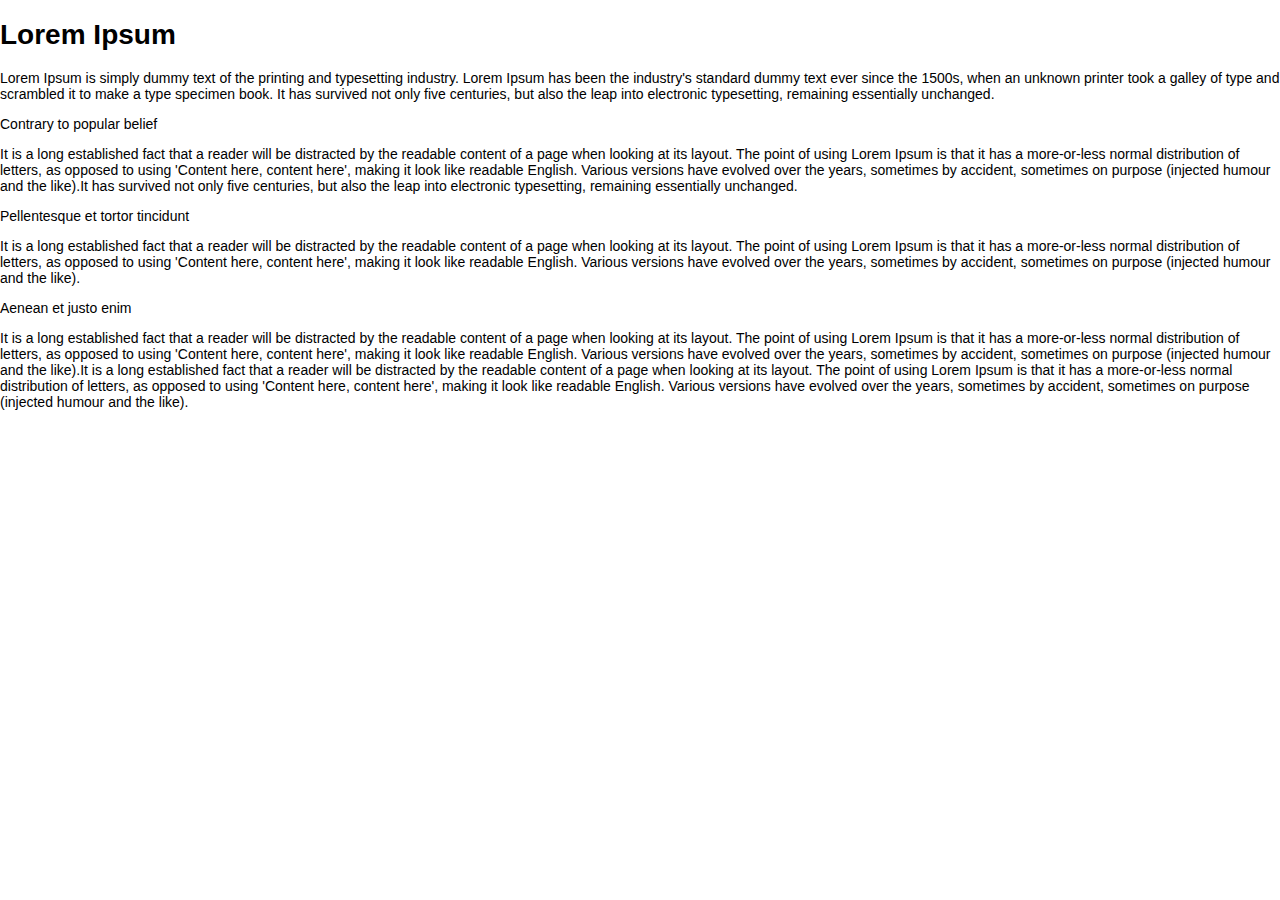
<file: index.html>
<!DOCTYPE html> <!-- Указывает тип документа -->
<html>
<head>
		<!-- Задаем кодировку страницы -->
		<meta http-equiv="Content-Type" content="text/html; charset=UTF-8" />
		<!-- Мета тег X-UA-Compatible управляет режимом отображением страниц в браузерах IE8+. IE=edge всегда использует последний доступный стандартный режим отображения независимо от <!DOCTYPE> -->
		<meta http-equiv="X-UA-Compatible" content="IE=edge">
		<!-- Задав мета-тегу viewport значение “device-width”, мы говорим браузеру, что ширина области просмотра равняется ширине этого устройства, а не стандартной ширине в 980px, как он может предполагать по-умолчанию. Атрибут initial-scale определяет начальный масштаб страницы. Чем больше число, тем выше масштаб.-->
		<meta name="viewport" content="width=device-width, initial-scale=1">
		<!-- Краткое описание содержимого веб-страницы -->
		<meta name="description" content="Изучение HTML и CSS на практике">
		<!-- Описание ключевых слов, встречающихся на странице. Полезен для поисковых систем -->
		<!-- <meta name="keywords" content="HTML, META, метатег, тег, поисковая система"> -->
		<!-- Подключение файла стилей -->
		<link rel='stylesheet' type='text/css' href='css/style.css' />
		<title>Изучаем CSS</title>
</head> 
<body>
	<div class=" box wrapper">
		<h1>Lorem Ipsum</h1>
		<p>Lorem Ipsum is simply dummy text of the printing and typesetting industry. Lorem Ipsum has been the industry's standard dummy text ever since the 1500s, when an unknown printer took a galley of type and scrambled it to make a type specimen book. It has survived not only five centuries, but also the leap into electronic typesetting, remaining essentially unchanged.</p>
	</div>
	<div class="box">
	<div class="block_text">
		<p class="title">Contrary to popular belief</p>
		<p>It is a long established fact that a reader will be distracted by the readable content of a page when looking at its layout. The point of using Lorem Ipsum is that it has a more-or-less normal distribution of letters, as opposed to using 'Content here, content here', making it look like readable English. Various versions have evolved over the years, sometimes by accident, sometimes on purpose (injected humour and the like).It has survived not only five centuries, but also the leap into electronic typesetting, remaining essentially unchanged. </p>
	</div>
	<div class="block_text">
		<p class="title">Pellentesque et tortor tincidunt</p>
		<p>It is a long established fact that a reader will be distracted by the readable content of a page when looking at its layout. The point of using Lorem Ipsum is that it has a more-or-less normal distribution of letters, as opposed to using 'Content here, content here', making it look like readable English. Various versions have evolved over the years, sometimes by accident, sometimes on purpose (injected humour and the like).</p>
	</div>
	<div class="block_text">
		<p class="title">Aenean et justo enim</p>
		<p>It is a long established fact that a reader will be distracted by the readable content of a page when looking at its layout. The point of using Lorem Ipsum is that it has a more-or-less normal distribution of letters, as opposed to using 'Content here, content here', making it look like readable English. Various versions have evolved over the years, sometimes by accident, sometimes on purpose (injected humour and the like).It is a long established fact that a reader will be distracted by the readable content of a page when looking at its layout. The point of using Lorem Ipsum is that it has a more-or-less normal distribution of letters, as opposed to using 'Content here, content here', making it look like readable English. Various versions have evolved over the years, sometimes by accident, sometimes on purpose (injected humour and the like).</p>
	</div>
	</div>
</body>
</html>
</file>
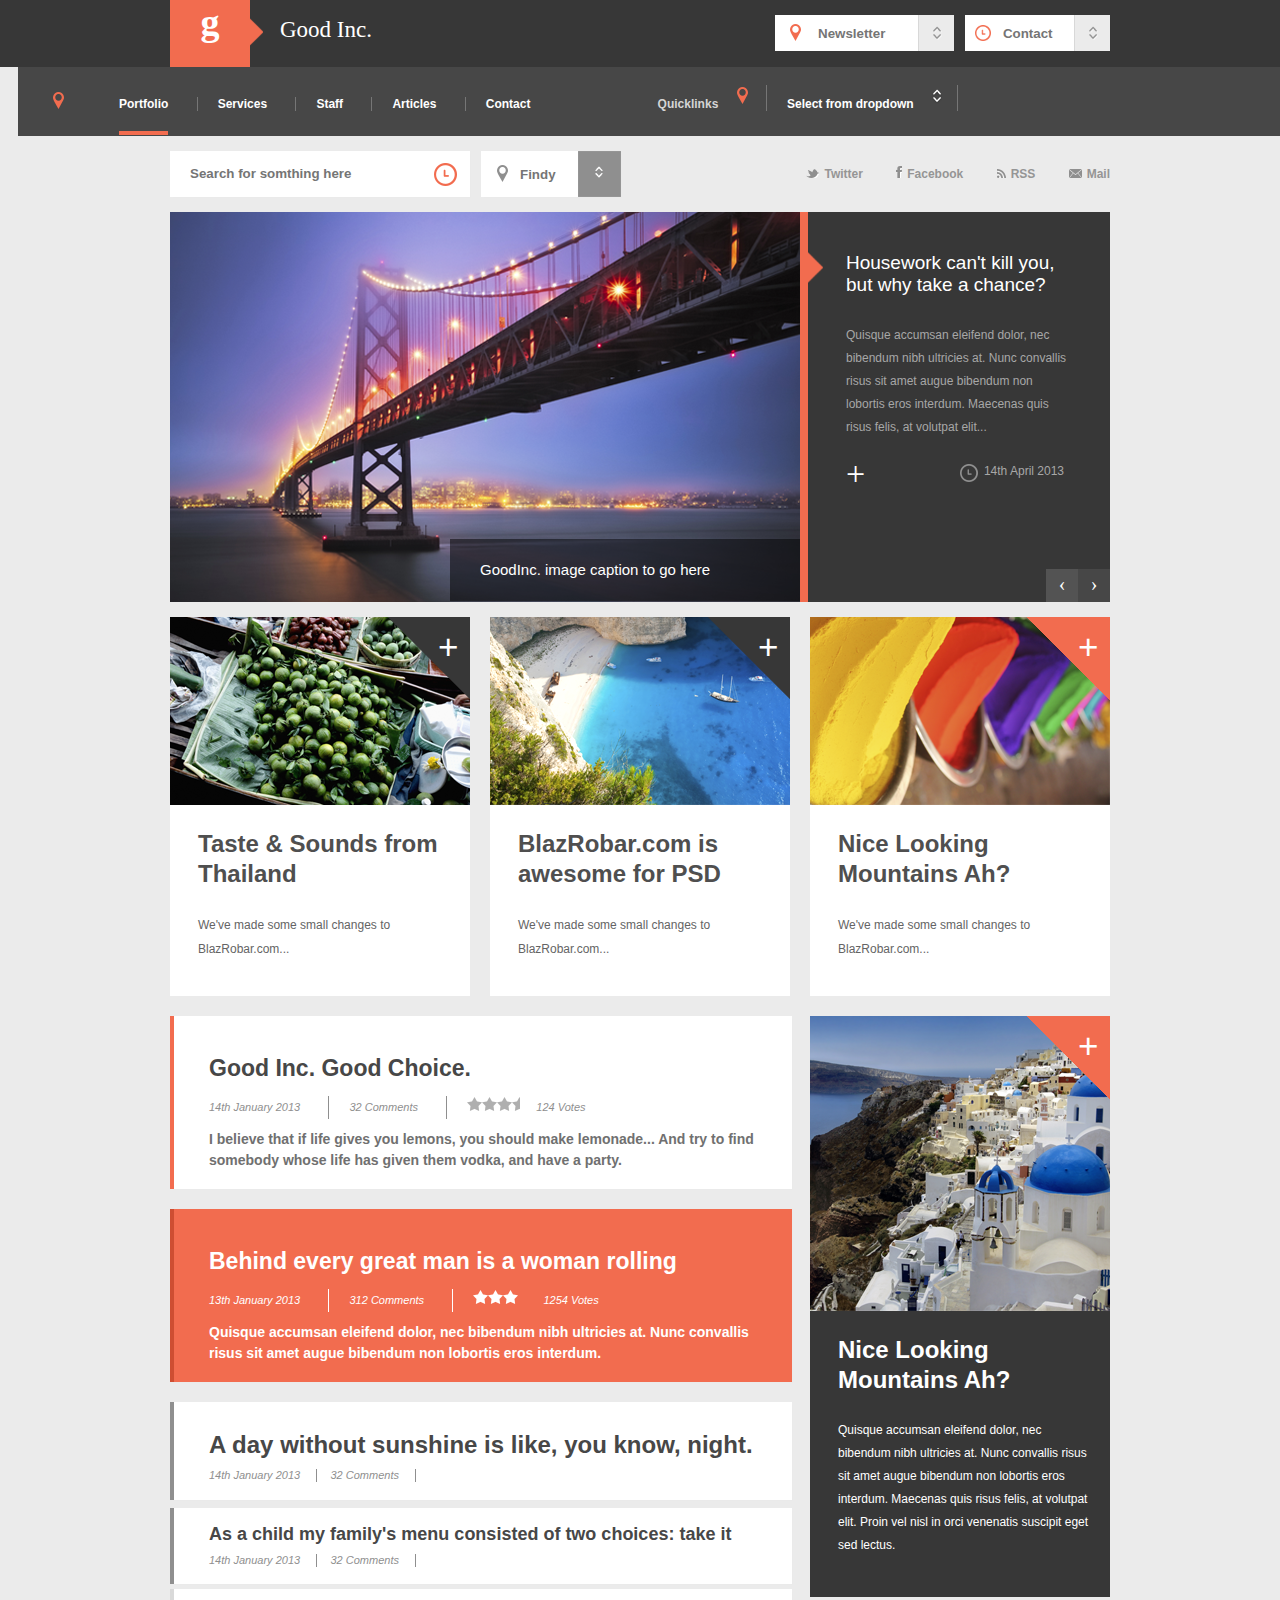
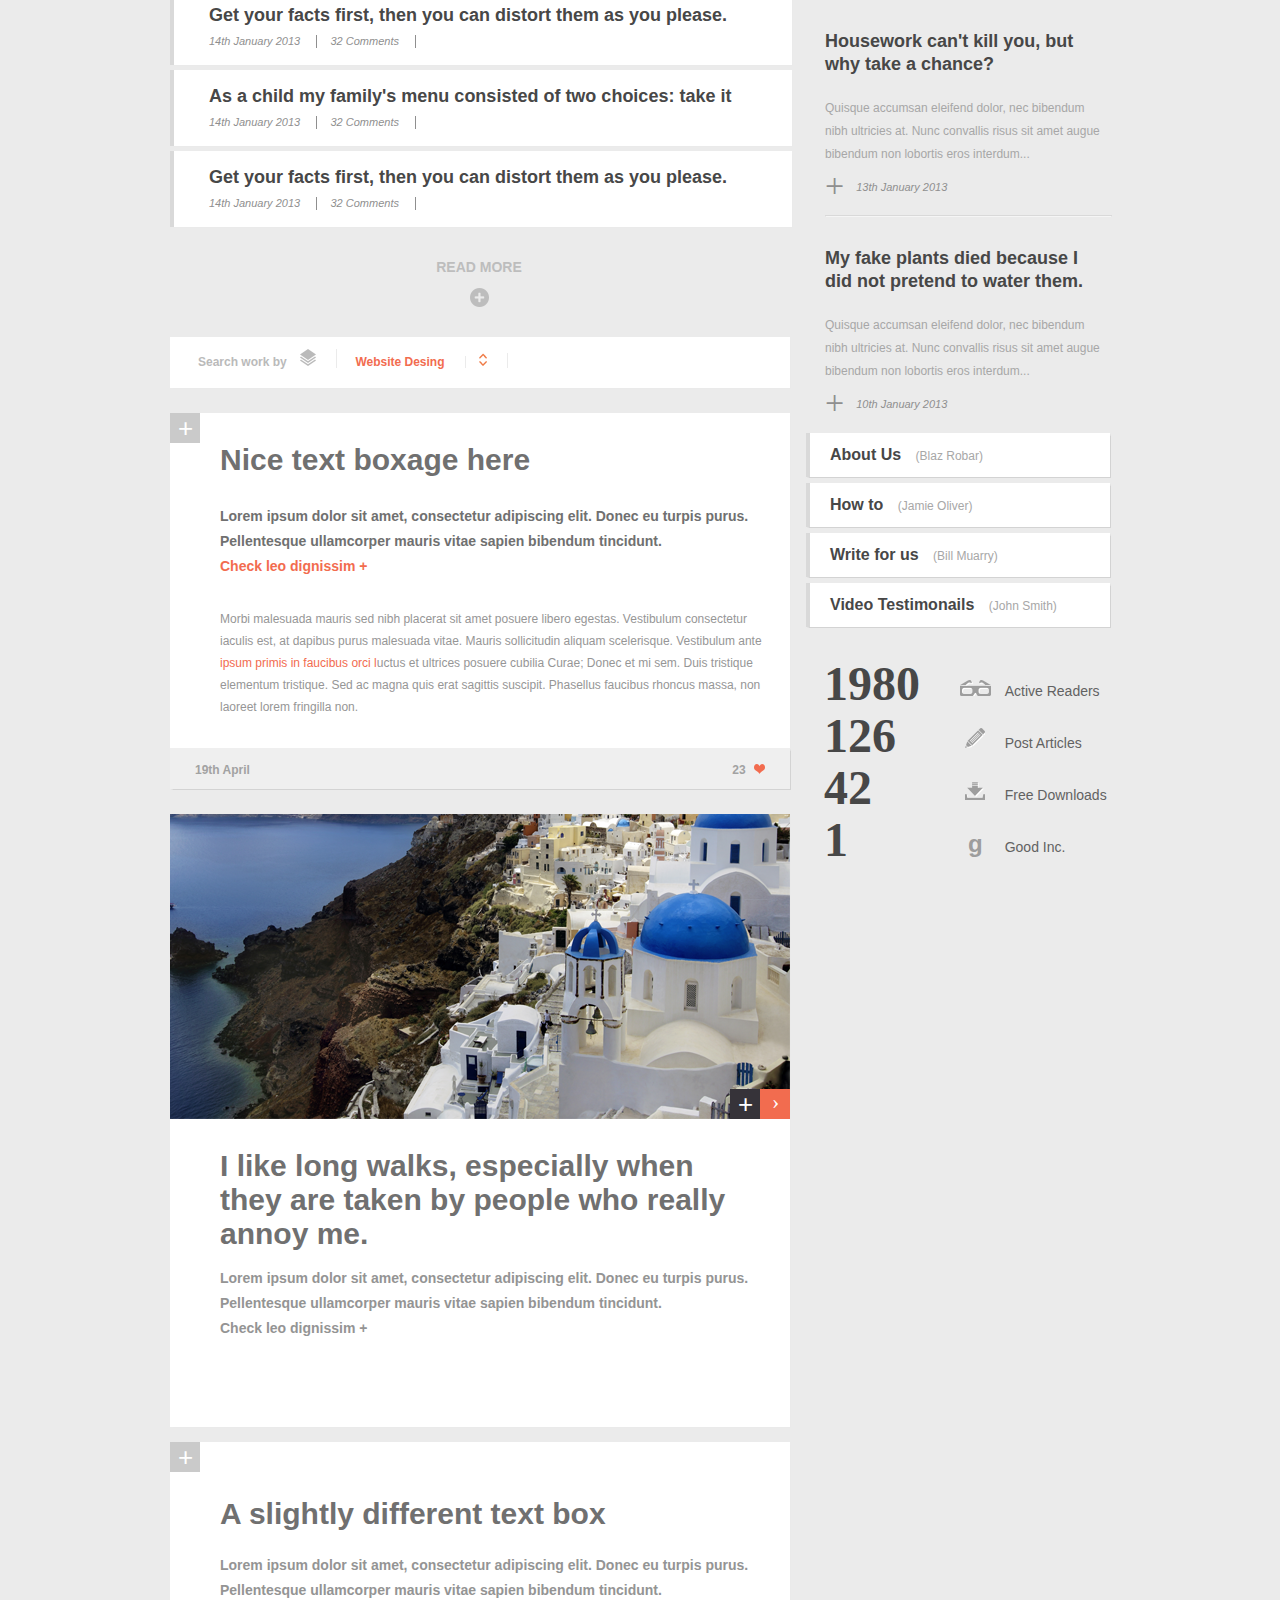
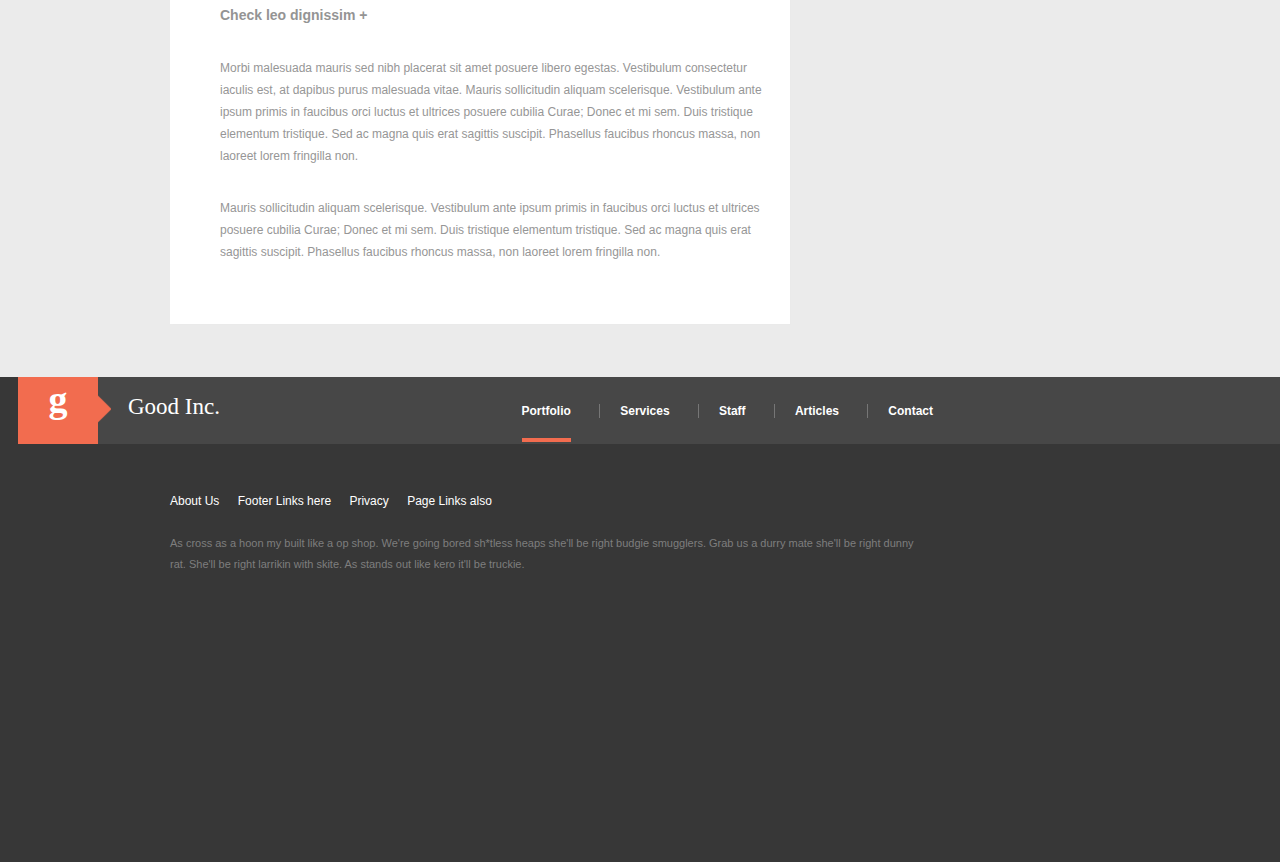
<file: big_template.html>
<!DOCTYPE html> <!-- Указывает тип документа -->
<html>
<head>
		<!-- Задаем кодировку страницы -->
		<meta http-equiv="Content-Type" content="text/html; charset=UTF-8" />
		<!-- Мета тег X-UA-Compatible управляет режимом отображением страниц в браузерах IE8+. IE=edge всегда использует последний доступный стандартный режим отображения независимо от <!DOCTYPE> -->
		<meta http-equiv="X-UA-Compatible" content="IE=edge">
		<!-- Задав мета-тегу viewport значение “device-width”, мы говорим браузеру, что ширина области просмотра равняется ширине этого устройства, а не стандартной ширине в 980px, как он может предполагать по-умолчанию. Атрибут initial-scale определяет начальный масштаб страницы. Чем больше число, тем выше масштаб.-->
		<meta name="viewport" content="width=device-width, initial-scale=1">
		<!-- Краткое описание содержимого веб-страницы -->
		<meta name="description" content="Изучение HTML и CSS на практике">
		<!-- Описание ключевых слов, встречающихся на странице. Полезен для поисковых систем -->
		<!-- <meta name="keywords" content="HTML, META, метатег, тег, поисковая система"> -->
		<!-- Подключение файла стилей -->
		<link rel='stylesheet' type='text/css' href='css/big_template.css' />
		 <title>GoodInc</title>
</head> 
<body>
	<div class="header">
		<div class="wrapper">
			<div class="main_title">
				<div class="logo_first"></div>
				<div class="logo">
					<p>g</p>
				</div>
				<div class="title"><p>Good Inc.</p></div>
			</div>
			<div class="contact">
				<img src="img/clock.png" />
				<input type="text" class="in general" placeholder="Contact" />
				<input type="submit" class="but general" value="" />
			</div>
			<div class="newsletter">
				<img src="img/map_red.png" />
				<input type="text" class="in general" placeholder="Newsletter" />
				<input type="submit" class="but general" value="" />
			</div>
		</div>
	</div>
	<div class="nav">
		<div class="wrapper_nav">
			<div class="map">
				<img src="img/map_red.png" />
			</div>
			<div class="box_menu_left">
				<ul class="menu">
					<li><a href="#" class="general active">Portfolio</a></li>
					<li><a href="#" class="general">Services</a></li>
					<li><a href="#" class="general">Staff</a></li>
					<li><a href="#" class="general">Articles</a></li>
					<li><a href="#" class="general">Contact</a></li>
				</ul>
			</div>
			<div class="box_menu_right">
				<ul class="menu">
					<li><a href="#" class="general quick">Quicklinks <img src="img/map_red.png" /></a></li>
					<li><a href="#" class="general">Select from dropdown <img src="img/str_white.png" /></a></li>
				</ul>
			</div>
		</div>
	</div>
	<div class="wrapper">
		<div class="social">
			<div class="search">
				<input type="text" class="in general" placeholder="Search for somthing here" />
				<input type="submit" class="but general" value="" />
			</div>
			<div class="findy">
				<img src="img/map.png" />
				<input type="text" class="in general" placeholder="Findy" />
				<input type="submit" class="but general" value="" />
			</div>
			<div class="social_web">
				<ul class="social_web_menu">
					<li><a href="#" class="general"><img src="img/twitter_img.png"><span>Twitter</span></a></li>
					<li><a href="#" class="general"><img src="img/facebook_img.png"><span>Facebook</span></a></li>
					<li><a href="#" class="general"><img src="img/rss_img.png"><span>RSS</span></a></li>
					<li><a href="#" class="general"><img src="img/mail_img.png"><span>Mail</span></a></li>
				</ul>
			</div>
		</div>
		<div class="content">
			<div class="feature">
				<img src="img/feature.png" />
				<div class="description_feature">
					<p>GoodInc. image caption to go here</p>
				</div>
			</div>
			<div class="info_feature">
				<div class="str">
					<img src="img/logo_first.png" />
				</div>
				<p class="title_info_feature">Housework can't kill you, but why take a chance?</p>
				<p class="description_info_feature">Quisque accumsan eleifend dolor, nec bibendum nibh ultricies at. Nunc convallis risus sit amet augue bibendum non lobortis eros interdum. Maecenas quis risus felis, at volutpat elit...</p>
				<div class="add_info">
					<a href="#" class="plus">+</a>
					<p>14th April 2013</p><img src="img/grey_clock.png" />
				</div>
				<div class="box_str">
					<div class="str_left"><p>&#8249;</p></div>
					<div class="str_right"><p>&#8250;</p></div>
				</div>
			</div>
			<div class="articles">
				<div class="foto im1">
					<div class="angle">
						<img src="img/angle_grey.png" />
						<div class="plus_angle">
							<a href="#">+</a>
						</div>
					</div>
				</div>
				<p class="articles_title">Taste & Sounds from Thailand</p>
				<p class="articles_discription">We've made some small changes to BlazRobar.com...</p>
			</div>
			<div class="articles">
				<div class="foto im2">
					<div class="angle">
						<img src="img/angle_grey.png" />
						<div class="plus_angle">
							<a href="#">+</a>
						</div>
					</div>
				</div>
				<p class="articles_title">BlazRobar.com is awesome for PSD</p>
				<p class="articles_discription">We've made some small changes to BlazRobar.com...</p>
			</div>
			<div class="articles last">
				<div class="foto im3">
					<div class="angle">
						<img src="img/angle_red.png" />
						<div class="plus_angle">
							<a href="#">+</a>
						</div>
					</div>
				</div>
				<p class="articles_title">Nice Looking Mountains Ah?</p>
				<p class="articles_discription">We've made some small changes to BlazRobar.com...</p>
			</div>
			<div class="content_list">
				<p class="goodinc">Good Inc. Good Choice.</p>
				<ul class="comment">
					<li>14th January 2013</li>
					<li>32 Comments</li>
					<li>
						<div class="star"></div>
						124 Votes
					</li>
				</ul>
				<p>I believe that if life gives you lemons, you should make lemonade... And try to find somebody whose life has given them vodka, and have a party. 
				</p>
			</div>
			<div class="side_feature">
				<div class="side_foto">
					<div class="angle">
						<img src="img/angle_red.png" />
						<div class="plus_angle">
							<a href="#">+</a>
						</div>
					</div>
				</div>
				<p class="articles_title red_active">Nice Looking Mountains Ah?</p>
				<p class="description_info_feature side_description">Quisque accumsan eleifend dolor, nec bibendum nibh ultricies at. Nunc convallis risus sit amet augue bibendum non lobortis eros interdum. Maecenas quis risus felis, at volutpat elit. Proin vel nisl in orci venenatis suscipit eget sed lectus.</p>
			</div>
			<div class="content_list red">
				<p class="goodinc red_active">Behind every great man is a woman rolling</p>
				<ul class="comment red_active">
					<li>13th January 2013</li>
					<li>312 Comments</li>
					<li>
						<div class="star white"></div>
						1254 Votes
					</li>
				</ul>
				<p class="red_active">Quisque accumsan eleifend dolor, nec bibendum nibh ultricies at. Nunc convallis risus sit amet augue bibendum non lobortis eros interdum. </p>
			</div>
			<div class="content_list small">
				<p class="goodinc">A day without sunshine is like, you know, night.</p>
				<ul class="comment">
					<li>14th January 2013</li>
					<li>32 Comments</li>
				</ul>
			</div>
			<div class="content_list mini active">
				<p class="goodinc">As a child my family's menu consisted of two choices: take it</p>
				<ul class="comment">
					<li>14th January 2013</li>
					<li>32 Comments</li>
				</ul>
			</div>
			<div class="content_list mini">
				<p class="goodinc">Get your facts first, then you can distort them as you please. </p>
				<ul class="comment">
					<li>14th January 2013</li>
					<li>32 Comments</li>
				</ul>
			</div>
			<div class="resent_posts">
				<p class="title_info">Housework can't kill you, but why take a chance?</p>
				<p class="description_info_feature posts_description">Quisque accumsan eleifend dolor, nec bibendum nibh ultricies at. Nunc convallis risus sit amet augue bibendum non lobortis eros interdum...</p>
				<a href="#" class="plus">+</a>
				<p class="data">13th January 2013</p>
				<div class="border"></div>
			</div>
			<div class="content_list mini">
				<p class="goodinc">As a child my family's menu consisted of two choices: take it</p>
				<ul class="comment">
					<li>14th January 2013</li>
					<li>32 Comments</li>
				</ul>
			</div>
			<div class="content_list mini">
				<p class="goodinc">Get your facts first, then you can distort them as you please. </p>
				<ul class="comment">
					<li>14th January 2013</li>
					<li>32 Comments</li>
				</ul>
			</div>
			<div class="read_more">
				<p>Read more</p>
				<a href="#"><span class="img_plus"></span></a>
			</div>
			<div class="resent_posts">
				<p class="title_info noadd">My fake plants died because I did not pretend to water them.</p>
				<p class="description_info_feature posts_description">Quisque accumsan eleifend dolor, nec bibendum nibh ultricies at. Nunc convallis risus sit amet augue bibendum non lobortis eros interdum...</p>
				<a href="#" class="plus">+</a>
				<p class="data">10th January 2013</p>
			</div>
			<div class="filter_bar">
				<ul class="list">
					<li><a href="#">Search work by
						<img src="img/books.png" />
						</a>
					</li>
					<li class="active">
						<a href="#">Website Desing</a>
					</li>
					<li>
						<a href="#">
							<img src="img/str_red.png">
						</a>
					</li>
				</ul>
			</div>
			<div class="text_box1">
				<div class="add">
					<a href="#">+</a>
				</div>
				<div class="text">
					<p class="box_title">Nice text boxage here</p>
					<p class="text_info">Lorem ipsum dolor sit amet, consectetur adipiscing elit. Donec eu turpis purus. Pellentesque ullamcorper mauris vitae sapien bibendum tincidunt. </p>
					<p class="text_info check"><span>Check leo dignissim +</span></p>
					<p class="text_info_description">Morbi malesuada mauris sed nibh placerat sit amet posuere libero egestas. Vestibulum consectetur iaculis est, at dapibus purus malesuada vitae. Mauris sollicitudin aliquam scelerisque. Vestibulum ante <span>ipsum primis in faucibus orci l</span>uctus et ultrices posuere cubilia Curae; Donec et mi sem. Duis tristique elementum tristique. Sed ac magna quis erat sagittis suscipit. Phasellus faucibus rhoncus massa, non laoreet lorem fringilla non.</p>
				</div>
			</div>
			<div class="page_posts">
				<p class="name">About Us <span>(Blaz Robar)</span></p>
			</div>
			<div class="page_posts">
				<p class="name">How to <span>(Jamie Oliver)</span></p>
			</div>
			<div class="page_posts">
				<p class="name">Write for us <span>(Bill Muarry)</span></p>
			</div>
			<div class="page_posts">
				<p class="name">Video Testimonails <span>(John Smith)</span></p>
			</div>
			<div class="stats">
				<ul class="static">
					<li><p class="number">1980</p></li>
					<li><img src="img/glasses.png" /></li>
					<li><p class="description">Active Readers</p></li>
				</ul>
				<ul class="static">
					<li><p class="number">126</p></li>
					<li><img src="img/pencil.png" /></li>
					<li><p class="description">Post Articles</p></li>
				</ul>
				<ul class="static">
					<li><p class="number">42</p></li>
					<li><img src="img/download.png" /></li>
					<li><p class="description">Free Downloads</p></li>
				</ul>
				<ul class="static">
					<li><p class="number">1</p></li>
					<li><p class="g">g</p></li>
					<li><p class="description">Good Inc.</p></li>
				</ul>
			</div>
			<div class="likes">
				<p class="data_likes">19th April</p>
				<div class="do_like">
					<p>23</p>
					<a href="#"><img src="img/heart.png" /></a>
				</div>
			</div>
			<div class="text_box2">
				<div class="text_box2_foto">
				<div class="slader">
					<div class="add">
						<a href="#">+</a>
					</div>
					<div class="next">
						<a href="#">&#8250;</a>
					</div>
				</div>
				</div>
				<div class="text">
					<p class="box_title">I like long walks, especially when they are taken by people who really annoy me.</p>
					<p class="box_title_description">Lorem ipsum dolor sit amet, consectetur adipiscing elit. Donec eu turpis purus. Pellentesque ullamcorper mauris vitae sapien bibendum tincidunt. </p>
					<p class="box_title_description">Check leo dignissim +</p>
				</div>
			</div>
			<div class="text_box3">
				<div class="add">
					<a href="#">+</a>
				</div>
				<div class="text3">
					<p class="box_title">A slightly different text box</p>
					<p class="box_title_description">Lorem ipsum dolor sit amet, consectetur adipiscing elit. Donec eu turpis purus. Pellentesque ullamcorper mauris vitae sapien bibendum tincidunt. </p>
					<p class="box_title_description">Check leo dignissim +</p>
					<p class="text_info_description">Morbi malesuada mauris sed nibh placerat sit amet posuere libero egestas. Vestibulum consectetur iaculis est, at dapibus purus malesuada vitae. Mauris sollicitudin aliquam scelerisque. Vestibulum ante ipsum primis in faucibus orci luctus et ultrices posuere cubilia Curae; Donec et mi sem. Duis tristique elementum tristique. Sed ac magna quis erat sagittis suscipit. Phasellus faucibus rhoncus massa, non laoreet lorem fringilla non.</p>
					<p class="text_info_description">Mauris sollicitudin aliquam scelerisque. Vestibulum ante ipsum primis in faucibus orci luctus et ultrices posuere cubilia Curae; Donec et mi sem. Duis tristique elementum tristique. Sed ac magna quis erat sagittis suscipit. Phasellus faucibus rhoncus massa, non laoreet lorem fringilla non.</p>
				</div>
			</div>
		</div>
	</div>
	<div class="footer">
		<div class="nav new">
			<div class="wrapper_nav">
					<div class="main_title">
						<div class="logo_first"></div>
						<div class="logo">
							<p>g</p>
						</div>
						<div class="title"><p>Good Inc.</p></div>
					</div>
					<div class="box_menu_left foot">
						<ul class="menu">
							<li><a href="#" class="general active">Portfolio</a></li>
							<li><a href="#" class="general">Services</a></li>
							<li><a href="#" class="general">Staff</a></li>
							<li><a href="#" class="general">Articles</a></li>
							<li><a href="#" class="general">Contact</a></li>
						</ul>
					</div>
			</div>
		</div>
		<div class="wrapper">
					<div class="list_foot">
						<ul class="menu_foot">
							<li><a href="#">About Us</a></li>
							<li><a href="#">Footer Links here</a></li>
							<li><a href="#">Privacy</a></li>
							<li><a href="#">Page Links also</a></li>
						</ul>
					</div>
				<div class="description_block">
					<p class="description_foot">As cross as a hoon my built like a op shop. We're going bored sh*tless heaps she'll be right budgie smugglers. Grab us a durry mate she'll be right dunny rat. She'll be right larrikin with skite. As stands out like kero it'll be truckie.</p>
				</div>
		</div>
	</div>
</body>
</html>
</file>
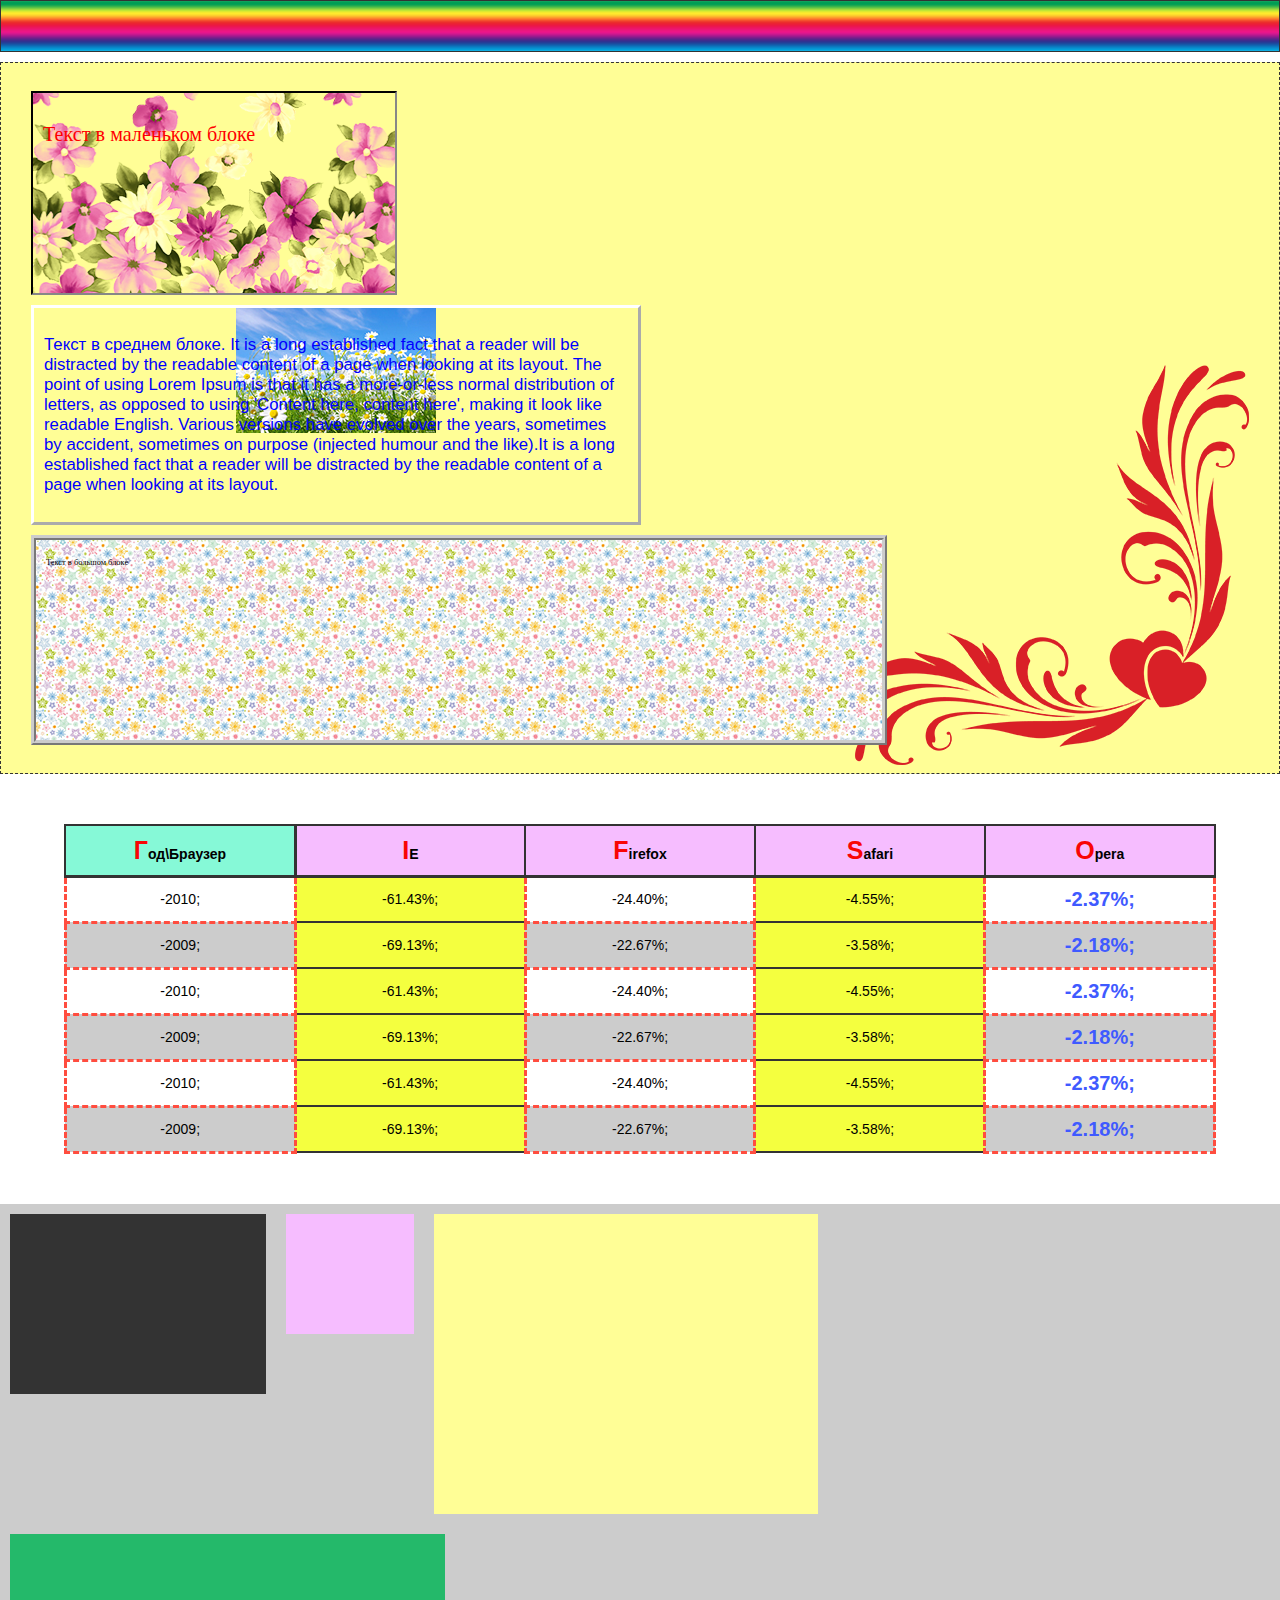
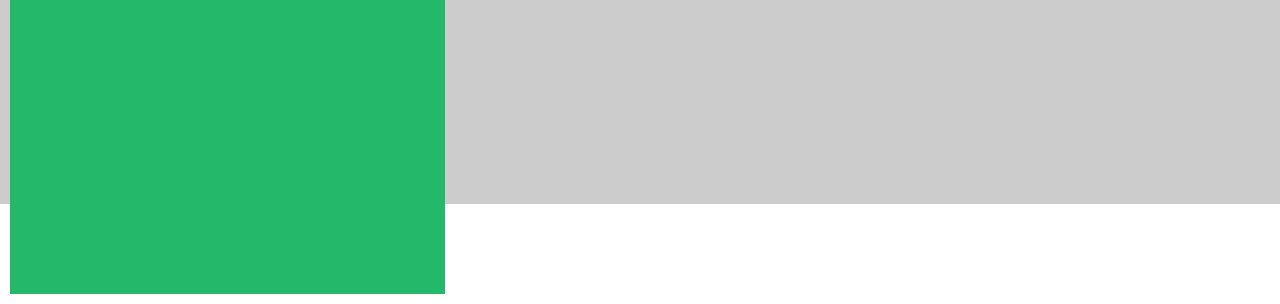
<file: divs.html>
<!DOCTYPE html> <!-- Указывает тип документа -->
<html>
<head>
		<!-- Задаем кодировку страницы -->
		<meta http-equiv="Content-Type" content="text/html; charset=UTF-8" />
		<!-- Мета тег X-UA-Compatible управляет режимом отображением страниц в браузерах IE8+. IE=edge всегда использует последний доступный стандартный режим отображения независимо от <!DOCTYPE> -->
		<meta http-equiv="X-UA-Compatible" content="IE=edge">
		<!-- Задав мета-тегу viewport значение “device-width”, мы говорим браузеру, что ширина области просмотра равняется ширине этого устройства, а не стандартной ширине в 980px, как он может предполагать по-умолчанию. Атрибут initial-scale определяет начальный масштаб страницы. Чем больше число, тем выше масштаб.-->
		<meta name="viewport" content="width=device-width, initial-scale=1">
		<!-- Краткое описание содержимого веб-страницы -->
		<meta name="description" content="Изучение HTML и CSS на практике">
		<!-- Описание ключевых слов, встречающихся на странице. Полезен для поисковых систем -->
		<!-- <meta name="keywords" content="HTML, META, метатег, тег, поисковая система"> -->
		<!-- Подключение файла стилей -->
		<link rel='stylesheet' type='text/css' href='css/style.css' />
		<title>Изучаем CSS</title>
</head> 
<body>
	<div class="header"></div>
	<div class="block_parent">
		<div class="block_child">
			<div class="small_block">
				<p>Текст в маленьком блоке</p>
			</div>
			<div class="midlle_block">
				<p>Текст в среднем блоке. It is a long established fact that a reader will be distracted by the readable content of a page when looking at its layout. The point of using Lorem Ipsum is that it has a more-or-less normal distribution of letters, as opposed to using 'Content here, content here', making it look like readable English. Various versions have evolved over the years, sometimes by accident, sometimes on purpose (injected humour and the like).It is a long established fact that a reader will be distracted by the readable content of a page when looking at its layout.</p>
			</div>
			<div class="large_block">
				<p>Текст в большом блоке</p>
			</div>
		</div>
	</div>
	<table>
		<thead>
 		<tr class="main"> 
   			<th class="first">Год\Браузер</th>
   			<th>IE</th> 
			 <th>Firefox</th> 
			 <th>Safari</th> 
			 <th>Opera</th> 
		</tr>
		</thead>
		<tbody> 
		<tr class="nchet"> 
			 <td class="first">2010</td> 
			 <td>61.43%</td> 
			 <td>24.40%</td> 
			 <td>4.55%</td> 
			 <td>2.37%</td> 
		</tr>  
		<tr class="chet"> 
			<td class="first">2009</td> 
			<td>69.13%</td> 
			<td>22.67%</td> 
			<td>3.58%</td> 
			<td>2.18%</td> 
		</tr>
		<tr class="nchet"> 
			 <td class="first">2010</td> 
			 <td>61.43%</td> 
			 <td>24.40%</td> 
			 <td>4.55%</td> 
			 <td>2.37%</td> 
		</tr>  
		<tr class="chet"> 
			<td class="first">2009</td> 
			<td>69.13%</td> 
			<td>22.67%</td> 
			<td>3.58%</td> 
			<td>2.18%</td> 
		</tr>
		<tr class="nchet"> 
			 <td class="first">2010</td> 
			 <td>61.43%</td> 
			 <td>24.40%</td> 
			 <td>4.55%</td> 
			 <td>2.37%</td> 
		</tr>  
		<tr class="chet"> 
			<td class="first">2009</td> 
			<td>69.13%</td> 
			<td>22.67%</td> 
			<td>3.58%</td> 
			<td>2.18%</td> 
		</tr>
		</tbody>
</table>
		<div class="main_b">
			<div class="box1"></div>
			<div class="box2"></div>
			<div class="box3"></div>
			<div class="box4"></div>
		</div>

</body>
</html>

<!-- 
table tr: first-child {}
table tr: nth-child (even) {}
after,befor
сделать таблицу -->
</file>
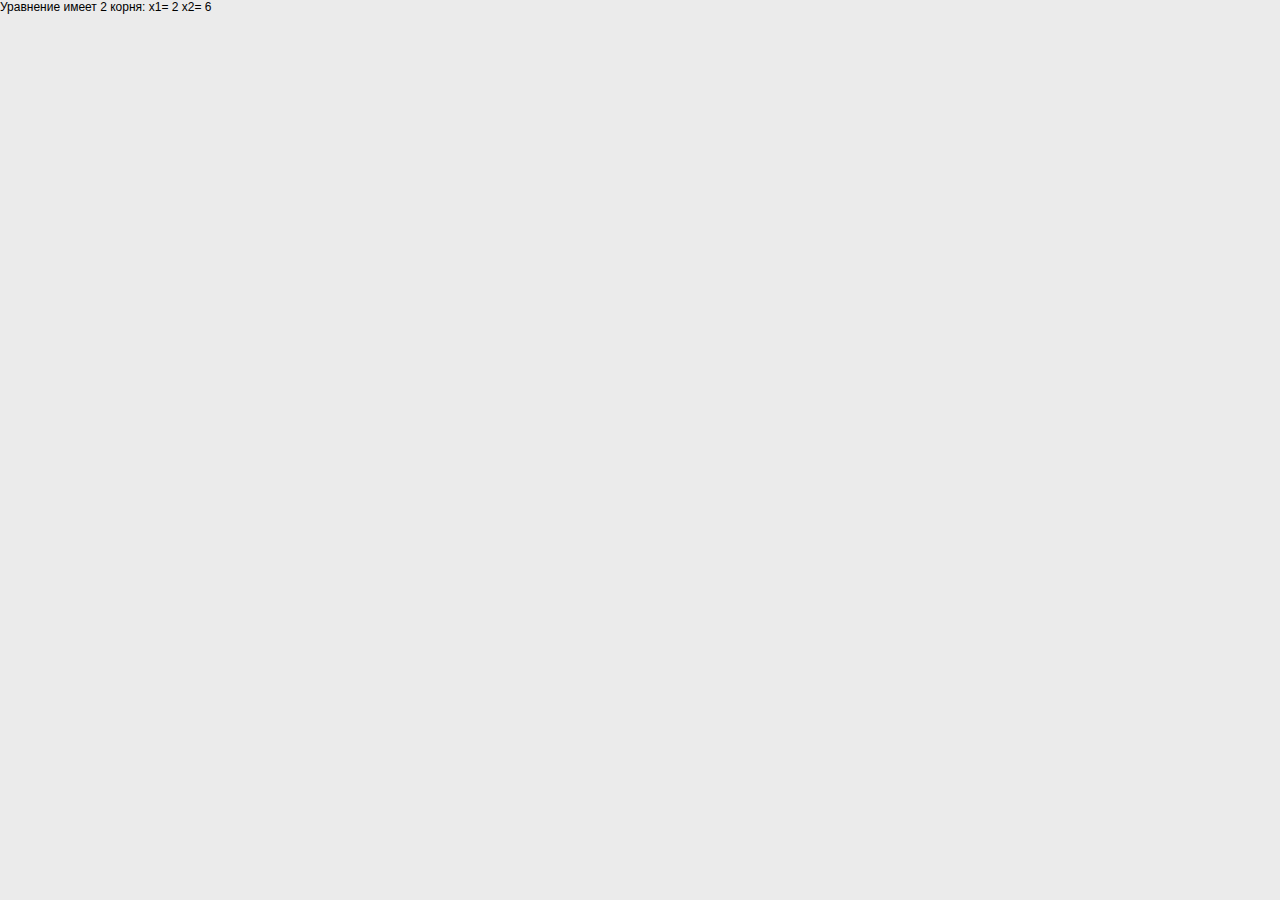
<file: javascript.html>
<!DOCTYPE html> <!-- Указывает тип документа -->
<html>
<head>
		<!-- Задаем кодировку страницы -->
		<meta http-equiv="Content-Type" content="text/html; charset=UTF-8" />
		<!-- Мета тег X-UA-Compatible управляет режимом отображением страниц в браузерах IE8+. IE=edge всегда использует последний доступный стандартный режим отображения независимо от <!DOCTYPE> -->
		<meta http-equiv="X-UA-Compatible" content="IE=edge">
		<!-- Задав мета-тегу viewport значение “device-width”, мы говорим браузеру, что ширина области просмотра равняется ширине этого устройства, а не стандартной ширине в 980px, как он может предполагать по-умолчанию. Атрибут initial-scale определяет начальный масштаб страницы. Чем больше число, тем выше масштаб.-->
		<meta name="viewport" content="width=device-width, initial-scale=1">
		<!-- Краткое описание содержимого веб-страницы -->
		<meta name="description" content="Изучение HTML и CSS на практике">
		<!-- Описание ключевых слов, встречающихся на странице. Полезен для поисковых систем -->
		<!-- <meta name="keywords" content="HTML, META, метатег, тег, поисковая система"> -->
		<!-- Подключение файла стилей -->
		<link rel='stylesheet' type='text/css' href='css/big_template.css' />
		 <title>JavaScript</title>
</head> 
<body>
 
	<script type="text/javascript">
	   var a=1, b=-8, c=12;
	   var D = b*b - 4*a*c;
	   var x,x1;
	   if (D<0) {
	   	document.write("Нет решений!");
	   }
	   else if (D>0) {
	   	x = (-b-Math.sqrt(D))/2*a;
	   	x1 = (-b+Math.sqrt(D))/2*a;
	   	document.write("Уравнение имеет 2 корня: " + "x1= " + x + " x2= " + x1);
	   }
	   else {
	   	x = -b/2*a;
	   	document.write("Уравнение имеет 1 корень: " + x);
	   }
	</script>
 
</body>
</html>
</file>
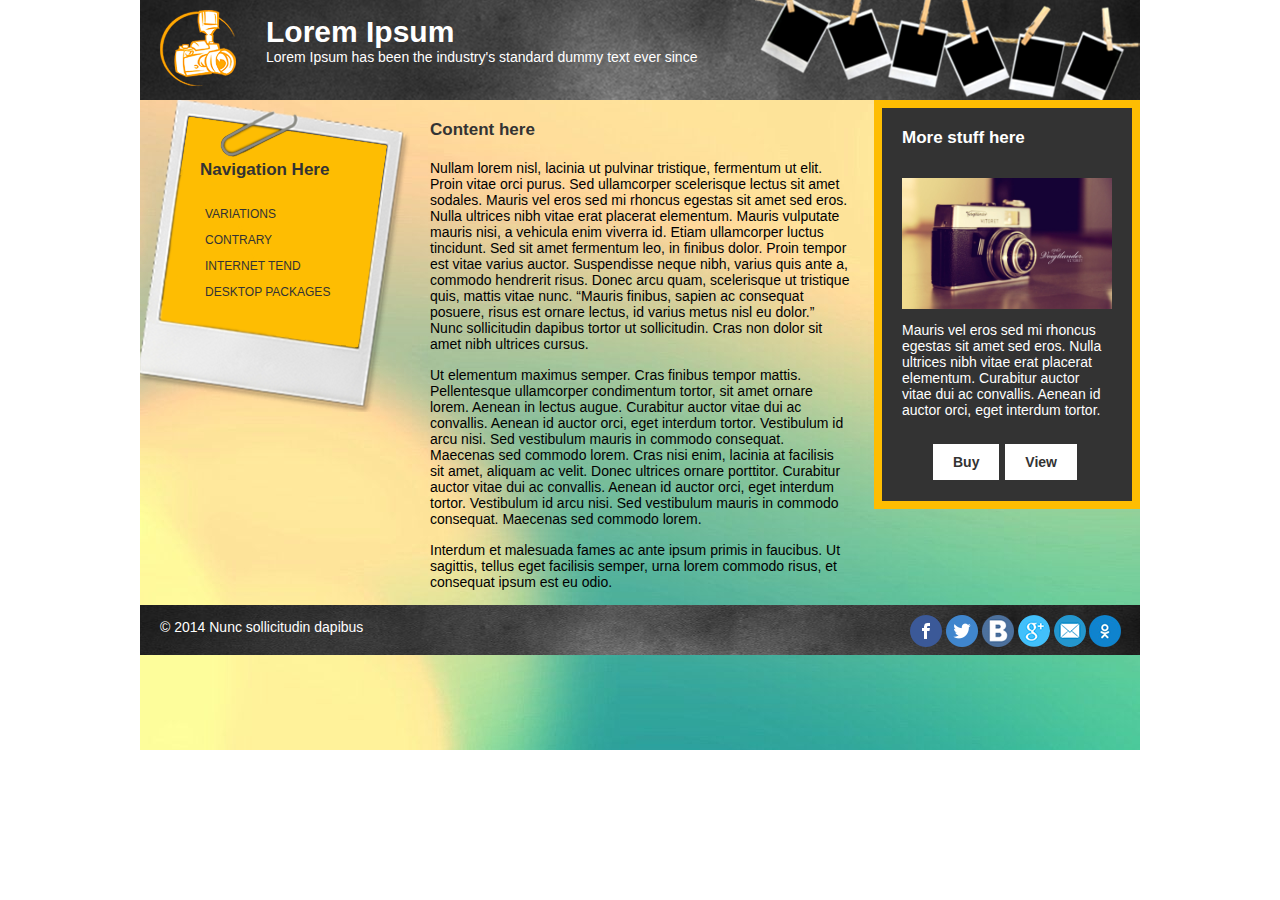
<file: template_2col.html>
<!DOCTYPE html> <!-- Указывает тип документа -->
<html>
<head>
		<!-- Задаем кодировку страницы -->
		<meta http-equiv="Content-Type" content="text/html; charset=UTF-8" />
		<!-- Мета тег X-UA-Compatible управляет режимом отображением страниц в браузерах IE8+. IE=edge всегда использует последний доступный стандартный режим отображения независимо от <!DOCTYPE> -->
		<meta http-equiv="X-UA-Compatible" content="IE=edge">
		<!-- Задав мета-тегу viewport значение “device-width”, мы говорим браузеру, что ширина области просмотра равняется ширине этого устройства, а не стандартной ширине в 980px, как он может предполагать по-умолчанию. Атрибут initial-scale определяет начальный масштаб страницы. Чем больше число, тем выше масштаб.-->
		<meta name="viewport" content="width=device-width, initial-scale=1">
		<!-- Краткое описание содержимого веб-страницы -->
		<meta name="description" content="Изучение HTML и CSS на практике">
		<!-- Описание ключевых слов, встречающихся на странице. Полезен для поисковых систем -->
		<!-- <meta name="keywords" content="HTML, META, метатег, тег, поисковая система"> -->
		<!-- Подключение файла стилей -->
		<link rel='stylesheet' type='text/css' href='css/template.css' />
		 <title>Шаблон 2 колонки</title>
</head> 
<body>
	<div class="wrapper">
		<div class="header">
			<div class="header_img">
				<img src="img/logo.png" />
			</div>
			<div class="header_text">
				<p class="title">Lorem Ipsum</p>
				<p class="title_description"> Lorem Ipsum has been the industry's standard dummy text ever since</p>
			</div>
		</div>
		<div class="nav">
			<p class="title">Navigation Here</p>
			<ul class="nav_menu">
				<li><a href="#">Variations</a></li>
				<li><a href="#">Contrary</a></li>
				<li><a href="#">Internet tend</a></li>
				<li><a href="#">Desktop packages</a></li>
			</ul>
		</div>
		<div class="content">
			<p class="title">Content here</p>
			<p class="description">Nullam lorem nisl, lacinia ut pulvinar tristique, fermentum ut elit. Proin vitae orci purus. Sed ullamcorper scelerisque lectus sit amet sodales. Mauris vel eros sed mi rhoncus egestas sit amet sed eros. Nulla ultrices nibh vitae erat placerat elementum. Mauris vulputate mauris nisi, a vehicula enim viverra id. Etiam ullamcorper luctus tincidunt. Sed sit amet fermentum leo, in finibus dolor. Proin tempor est vitae varius auctor. Suspendisse neque nibh, varius quis ante a, commodo hendrerit risus. Donec arcu quam, scelerisque ut tristique quis, mattis vitae nunc. <q>Mauris finibus, sapien ac consequat posuere, risus est ornare lectus, id varius metus nisl eu dolor.</q> Nunc sollicitudin dapibus tortor ut sollicitudin. Cras non dolor sit amet nibh ultrices cursus.</p>
			<p class="description">Ut elementum maximus semper. Cras finibus tempor mattis. Pellentesque ullamcorper condimentum tortor, sit amet ornare lorem. Aenean in lectus augue. Curabitur auctor vitae dui ac convallis. Aenean id auctor orci, eget interdum tortor. Vestibulum id arcu nisi. Sed vestibulum mauris in commodo consequat. Maecenas sed commodo lorem. Cras nisi enim, lacinia at facilisis sit amet, aliquam ac velit. Donec ultrices ornare porttitor. Curabitur auctor vitae dui ac convallis. Aenean id auctor orci, eget interdum tortor. Vestibulum id arcu nisi. Sed vestibulum mauris in commodo consequat. Maecenas sed commodo lorem. </p>
			<p class="description">Interdum et malesuada fames ac ante ipsum primis in faucibus. Ut sagittis, tellus eget facilisis semper, urna lorem commodo risus, et consequat ipsum est eu odio.</p>
		</div>
		<div class="info_box">
			<p class="title">More stuff here</p>
			<div class="info_box_img">
			<img src="img/foto.jpg" />
			</div>
			<p class="description">Mauris vel eros sed mi rhoncus egestas sit amet sed eros. Nulla ultrices nibh vitae erat placerat elementum. Curabitur auctor vitae dui ac convallis. Aenean id auctor orci, eget interdum tortor. </p>
			<div class="block_but">
				<a href="#" class="but">Buy</a>
				<a href="#" class="but">View</a>
			</div>
		</div>
		<div class="footer">
			<div class="copyright">
				<p>&copy; 2014 Nunc sollicitudin dapibus</p>
			</div>
			<div class="icon">
				<ul>
					<li><a href="#"><img src="img/facebook.png"></a></li>
					<li><a href="#"><img src="img/twitter.png"></a></li>
					<li><a href="#"><img src="img/vkontakte.png"></a></li>
					<li><a href="#"><img src="img/google.png"></a></li>
					<li><a href="#"><img src="img/Mail-icon.png"></a></li>
					<li><a href="#"><img src="img/odn.png"></a></li>
				</ul>
			</div>
		</div>
	</div>
</body>
</html>
</file>
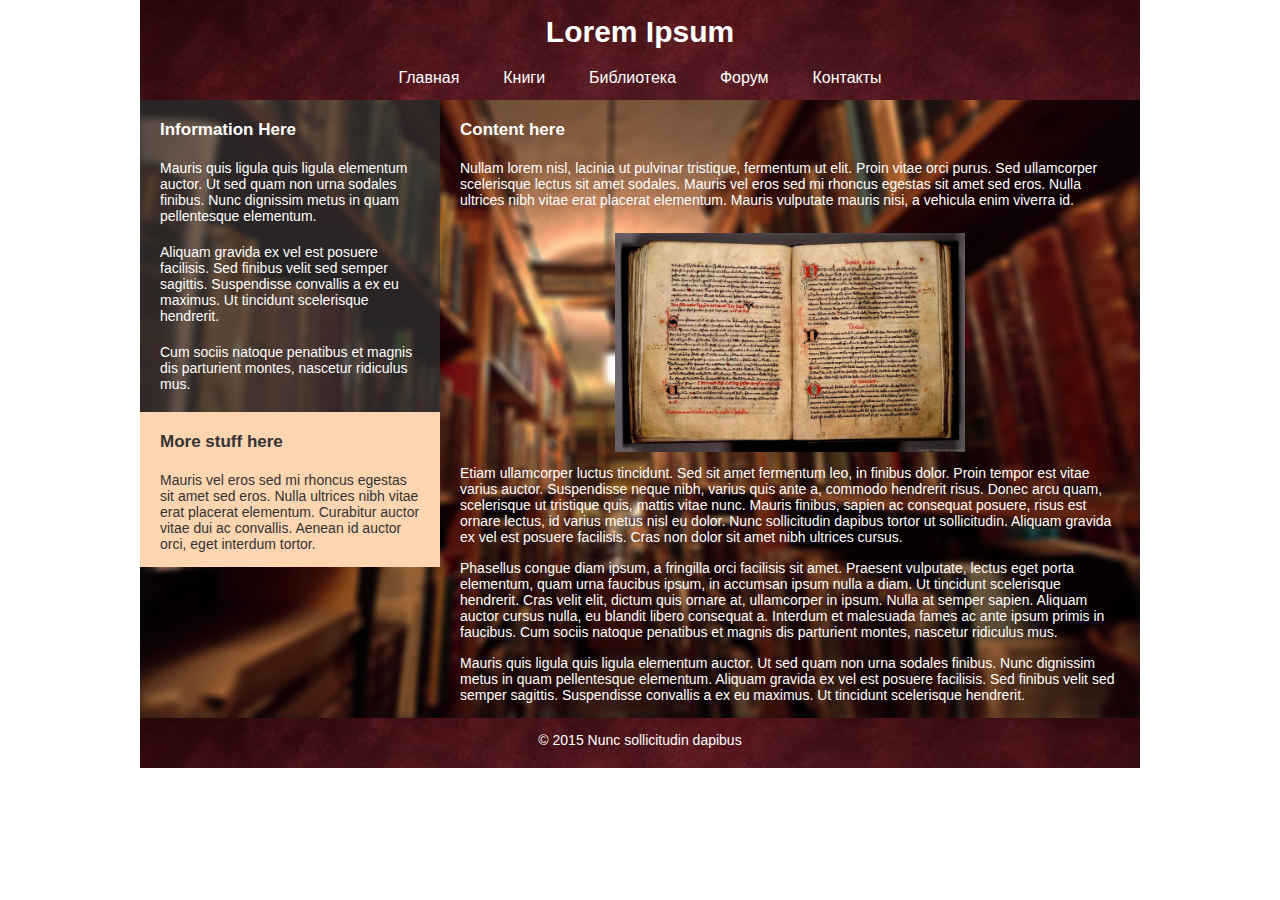
<file: template_3col.html>
<!DOCTYPE html> <!-- Указывает тип документа -->
<html>
<head>
		<!-- Задаем кодировку страницы -->
		<meta http-equiv="Content-Type" content="text/html; charset=UTF-8" />
		<!-- Мета тег X-UA-Compatible управляет режимом отображением страниц в браузерах IE8+. IE=edge всегда использует последний доступный стандартный режим отображения независимо от <!DOCTYPE> -->
		<meta http-equiv="X-UA-Compatible" content="IE=edge">
		<!-- Задав мета-тегу viewport значение “device-width”, мы говорим браузеру, что ширина области просмотра равняется ширине этого устройства, а не стандартной ширине в 980px, как он может предполагать по-умолчанию. Атрибут initial-scale определяет начальный масштаб страницы. Чем больше число, тем выше масштаб.-->
		<meta name="viewport" content="width=device-width, initial-scale=1">
		<!-- Краткое описание содержимого веб-страницы -->
		<meta name="description" content="Изучение HTML и CSS на практике">
		<!-- Описание ключевых слов, встречающихся на странице. Полезен для поисковых систем -->
		<!-- <meta name="keywords" content="HTML, META, метатег, тег, поисковая система"> -->
		<!-- Подключение файла стилей -->
		<link rel='stylesheet' type='text/css' href='css/template_2.css' />
		 <title>Шаблон 3 колонки</title>
</head> 
<body>
	<div class="wrapper">
		<div class="header">
			<div class="header_text">
				<p class="title">Lorem Ipsum</p>
			</div>
			<ul class="menu">
				<li><a href="#">Главная</a></li>
				<li><a href="#">Книги</a></li>
				<li><a href="#">Библиотека</a></li>
				<li><a href="#">Форум</a></li>
				<li><a href="#">Контакты</a></li>
			</ul>
		</div>
		<div class="left_box">
		<div class="nav">
			<div class="in_nav">
				<p class="title">Information Here</p>
				<p class="description">Mauris quis ligula quis ligula elementum auctor. Ut sed quam non urna sodales finibus. Nunc dignissim metus in quam pellentesque elementum.</p>
				<p class="description">Aliquam gravida ex vel est posuere facilisis. Sed finibus velit sed semper sagittis. Suspendisse convallis a ex eu maximus. Ut tincidunt scelerisque hendrerit.</p>
				<p class="description">Cum sociis natoque penatibus et magnis dis parturient montes, nascetur ridiculus mus.</p>
			</div>
		</div>
		<div class="info_box">
			<p class="title">More stuff here</p>
			<p class="description">Mauris vel eros sed mi rhoncus egestas sit amet sed eros. Nulla ultrices nibh vitae erat placerat elementum. Curabitur auctor vitae dui ac convallis. Aenean id auctor orci, eget interdum tortor. </p>
		</div>
		</div>
		<div class="content">
			<p class="title">Content here</p>
			<p class="description">Nullam lorem nisl, lacinia ut pulvinar tristique, fermentum ut elit. Proin vitae orci purus. Sed ullamcorper scelerisque lectus sit amet sodales. Mauris vel eros sed mi rhoncus egestas sit amet sed eros. Nulla ultrices nibh vitae erat placerat elementum. Mauris vulputate mauris nisi, a vehicula enim viverra id.</p>
			<div class="content_img">
			<img src="img/book.jpg" />
			</div>
			<p class="description">Etiam ullamcorper luctus tincidunt. Sed sit amet fermentum leo, in finibus dolor. Proin tempor est vitae varius auctor. Suspendisse neque nibh, varius quis ante a, commodo hendrerit risus. Donec arcu quam, scelerisque ut tristique quis, mattis vitae nunc. Mauris finibus, sapien ac consequat posuere, risus est ornare lectus, id varius metus nisl eu dolor. Nunc sollicitudin dapibus tortor ut sollicitudin. Aliquam gravida ex vel est posuere facilisis. Cras non dolor sit amet nibh ultrices cursus.</p>
			<p class="description">Phasellus congue diam ipsum, a fringilla orci facilisis sit amet. Praesent vulputate, lectus eget porta elementum, quam urna faucibus ipsum, in accumsan ipsum nulla a diam. Ut tincidunt scelerisque hendrerit. Cras velit elit, dictum quis ornare at, ullamcorper in ipsum. Nulla at semper sapien. Aliquam auctor cursus nulla, eu blandit libero consequat a. Interdum et malesuada fames ac ante ipsum primis in faucibus. Cum sociis natoque penatibus et magnis dis parturient montes, nascetur ridiculus mus.</p>
			<p class="description">Mauris quis ligula quis ligula elementum auctor. Ut sed quam non urna sodales finibus. Nunc dignissim metus in quam pellentesque elementum. Aliquam gravida ex vel est posuere facilisis. Sed finibus velit sed semper sagittis. Suspendisse convallis a ex eu maximus. Ut tincidunt scelerisque hendrerit.</p>
		</div>
		<div class="footer">
			<div class="copyright">
				<p>&copy; 2015 Nunc sollicitudin dapibus</p>
			</div>
		</div>
	</div>
</body>
</html>
</file>
<file: css/style.css>
html, body {
    margin: 0px;
    padding: 0px;
}
body {
 	/*font-family: "Century Gothic","Open Sans",Helvetica,"Segoe UI",Georgia,Arial,sans-serif;
	font-weight: lighter;
	background: url(../img/bg.jpg) no-repeat center center fixed;
	-webkit-background-size: cover; 
	-moz-background-size: cover; 
	-o-background-size: cover; 
	background-size: cover;*/
	font-family: "Century Gothic","Open Sans",Helvetica,"Segoe UI",Georgia,Arial,sans-serif;
	font-size: 14px;
}
/*.wrapper {
	color: #333;
}
.wrapper h1 {
	font-weight: 600;
	font-size: italic;
	text-align: center;
	padding: 10px 0 0 0;
	margin: 0;
	text-shadow: 2px 4px 3px rgba(0,0,0,0.3);
}
.wrapper p {
	font-size: 16px;
	font-weight: 600;
	text-align: center;
	padding: 20px;
}
.block_text {
	width: 30%;
	margin: 10px 13px;
	border: 5px solid #616161;
	background-color: #fffe96;
	float: left;
}
.block_text .title {
	font-variant: small-caps;
	font-weight: 600;
	text-align: center;
	text-decoration: underline;
}
.block_text p {
	font-size: 15px;
	text-align: justify;
	padding: 10px 10px;
	line-height: 1.5;
}
.box {
	width: 70%;
	margin: 0 auto;
}
*/
.header {
	max-width: 100%;
	height: 50px;
	background: url(../img/1px.png) repeat-x;
	border: 1px solid #333;
}
.block_parent {
	max-width: 100%;
	height: 100%;
	background: #fffe96;
	margin: 10px 0;
	border: 1px dashed #333;
}
.block_child {
	background: #f6bdff;
	margin: 8px 30px 8px 20px;
	padding: 10px;
	background: url(../img/uzor.png) no-repeat;
	background-position: 100% 100%;
}
.small_block {
	width: 30%;
	height: 200px;
	margin: 10px 0;
	background: url(../img/flower.png);
	background-position: 50% 50%;
	border: 2px inset #333;
	font-family: "Times";
	font-size: 1.2em;
	color: red;
}
.midlle_block {
	width: 50%;
	height: 30%;
	margin: 10px 0;
	background: url(../img/midlle_flower.jpg) no-repeat;
	border: 3px outset #fff;
	background-position: 50% 0;
}
.large_block {
	width: 70%;
	height: 200px;
	margin: 10px 0;
	background: url(../img/bg_infinity.jpg) repeat;
	border: 5px ridge #ccc;
}
.small_block p {
	font-family: "Times";
	font-size: 1.2em;
	color: red;
}
.midlle_block p {
	font-family: "Arial";
	font-size: 1.2em;
	color: blue;
}
.large_block p {
	font-family: "Times";
	font-size: 0.6em;
	color: #000;
}
.small_block p, .midlle_block p, .large_block p {
	padding: 10px;
}
table {
	margin: 50px auto;
	border: 2px solid #333;
	border-collapse: collapse;
}
table td {
	width: 10%;
	text-align: center;
}
tbody tr.nchet {
	background: #fff;
}
tbody tr.chet {
	background: #ccc;
}
table thead {
	background: #f6bdff;
}
table .first {
	border-right: 3px solid #333;
}
table tr.main {
	border-bottom: 3px solid #333;
}
table td, table th {
	padding: 10px;
	border-collapse: collapse;
	border: 2px solid #333;
}
table th:first-child {
	background: #86f9d7;
}
table td:nth-child(odd) {
	border: 3px dashed #ff4d3f;
}
table td:nth-last-child(even) {
	background: #f4ff3f;
}
table td:last-child {
	color: #3f5aff;
	font-weight: 600;
	font-size: 20px;
}
table th:first-letter {
	color: #f90505;
	font-size: 25px;
}
table td:before {
	content: "-";
}
table td:after {
	content: ";";
}
.main_b {
	max-width: 100%;
	background: #ccc;
	height: 600px;
}
.box1, .box2, .box3, .box4 {
	float: left;
	margin: 10px;
}
.box1 {
	width: 20%;
	height: 30%;
	background: #333;
}
.box2 {
	width: 10%;
	height: 20%;
	background: #f6bdff;
}
.box3 {
	width: 30%;
	height: 50%;
	background: #fffe96;
}
.box4 {
	width: 34%;
	height: 60%;
	background: #24b96a;
}
</file>
<file: css/big_template.css>
html, body {
    margin: 0px;
    padding: 0px;
}
body {
	font-family: "Nexa Light","Open Sans",Helvetica,"Segoe UI",Georgia,Arial,sans-serif;
	font-size: 12px;
	background: #ebebeb;
}
ul {
	margin: 0;
	padding: 0;
}
p {
	margin: 0;
}
a {
	outline: none;
}
input[type="text"]::-webkit-input-placeholder, input[type="text"]::-moz-placeholder {
	color: #959595;
	font-family: "Nexa Bold";
}  
.header {
	width: 100%;
	height: 67px;
	background: #373737;
}
.nav {
	width: 1262px;
	height: 69px;
	background: #474747;
	float: right;
}
.wrapper {
	margin: 0 auto;
	width: 940px;
}
.wrapper_nav {
	width: 940px;
}
.nav.new {
	height: 67px;
}
.social {
	position: relative;
}
.search {
	width: 300px;
	height: 46px;
	background: #fff;
	box-shadow: 0.5px 0.866px 1px 0px rgba(0, 0, 0, 0.004);
	position: relative;
	margin: 15px 11px 15px 0;
	float: left;
}
.search .in {
	width: 230px;
	height: 99%;
	position: absolute;
  	color: #959595;
  	padding: 0 0 0 20px;
}
.search .but {
	width: 23px;
	height: 23px;
	background: url(../img/clock.png);
	position: absolute;
	top: 12px;
	right: 13px;
	cursor: pointer;
}
.findy {
	width: 140px;
	height: 46px;
	background: #fff;
	box-shadow: 0.5px 0.866px 1px 0px rgba(0, 0, 0, 0.004);
	position: relative;
	margin: 15px 11px 15px 0;
	float: left;
}
.findy .in {
	width: 60px;
	height: 96%;
	position: absolute;
  	color: #959595;
}
.findy img {
	padding: 14px 10px 14px 16px;
}
.findy .but {
	width: 43px;
	height: 46px;
	background: url(../img/str.png);
	position: absolute;
	right: 0px;
	cursor: pointer;
}
.social_web {
	position: relative;
	float: right;
}
.social_web_menu li {
	list-style: none;
	display: inline-block;
	padding: 30px 0 30px 30px;
}
.social_web a {
	text-decoration: none;
	color: #959595;
}
.social_web span {
	padding-left: 5px
}
.general {
	border: none;
	font-weight: bold;
	text-shadow: 0.5px 0.866px 0px rgba(255, 255, 255, 0.004);
}
.logo_first {
	width: 69px;
	height: 67px;
	background: url(../img/logo_first.png) no-repeat;
	margin-left: 27px;
	position: absolute;
}
.logo {
	width: 80px;
	height: 67px;
	background: #f26c4f;
	position: absolute;
}
.logo p {
	text-align: center;
	color: #fff;
	font-weight: 600;
	font-family: "Nexa Bold";
	font-size: 38px;
}
.title {
	color: #fff;
	font-size: 23px;
    font-family: "Nexa Light";
	margin-left: 100px;
	padding: 17px 10px;
}
.newsletter {
	width: 179px;
	height: 36px;
	background: #fff;
	box-shadow: 0.5px 0.866px 1px 0px rgba(0, 0, 0, 0.004);
	position: relative;
	margin: 15px 11px 15px 0;
	float: right;
}
.newsletter .in {
	width: 100px;
	height: 95%;
	position: absolute;
  	color: #959595;
}
.newsletter .but, .contact .but {
	width: 36px;
	height: 36px;
	border-left: 1px solid #d8d8d8;
	background: url(../img/str_light.png);
	position: absolute;
	right: 0px;
	cursor: pointer;
}
.newsletter img {
	padding: 9px 15px;
}
.main_title {
	width: 230px;
	float: left;
}
.contact {
	width: 145px;
	height: 36px;
	background: #fff;
	box-shadow: 0.5px 0.866px 1px 0px rgba(0, 0, 0, 0.004);
	position: relative;
	margin: 15px 0;
	float: right;
}
.contact .in {
	width: 70px;
	height: 95%;
	position: absolute;
  	color: #959595;
}
.contact img {
	padding: 10px;
	width: 11%;
}
.map {
	margin:25px 35px;
    float: left;
}
.menu li {
	list-style: none;
	display: inline-block;
	border-left: 1px solid #767676;
	padding-left: 20px;
	padding-right: 25px;
}
.menu li:first-child {
	border: none;
}
.menu li a {
	color: #fff;
	font-weight: bold;
	text-decoration: none;
}
.menu li .active {
	border-bottom: 4px solid #f26c4f;
	padding-bottom: 20px;
}
.box_menu_left {
	float: left;
	padding: 30px 0;
}
.box_menu_right {
	float: right;
	padding: 16px 0;
}
.box_menu_right .menu li img {
	padding: 4px 15px;
}
.box_menu_right .menu li {
	padding-right: 0;
}
.box_menu_right .menu li:last-child {
	border-right: 1px solid #767676;
}
.quick {
	color: #d5d5d5 !important;
}
.content {
	position: relative;
}
.feature {
	background: #f26c4f;
	width: 630px;
	height: 390px;
	position: relative;
	float: left;
	border-right: 8px solid #f26c4f;
	z-index: 1;
}
.info_feature {
	background: #373737;
	width: 302px;
	height: 390px;
	position: relative;
	float: right;
}
.description_feature {
	background: rgba(0, 0, 0, 0.5);
	box-shadow: 0.5px 0.866px 1px 0px rgba(0, 0, 0, 0.004);
	position: absolute;
	width: 350px;
  	height: 62px;
  	bottom: 1px;
  	right: 0px;
}
.description_feature p {
	font-size: 15px;
	color: #fff;
	padding: 22px 0 22px 30px;
}
.str {
	width: 32px;
	height: 31px;
	position: absolute;
	left: -17px;
	top: 40px;
}
.str img {
	width: 100%;
}
.info_feature .title_info_feature {
	font-size: 19px;
	color: #fff;
	padding: 40px 38px 0 38px;
}
.description_info_feature {
  font-family: "Arial";
  color: rgb(167, 167, 167);
  line-height: 1.917;
  padding: 28px 38px 0 38px;
}
.add_info {
	position: relative;
	padding: 25px 46px 0 38px;
}
.add_info .plus {
  font-size: 34px;
  color: #fff;
  text-decoration: none;
  float: left;
  line-height: 0.6;
  font-family: "Nexa Bold";
}
.add_info img {
	padding-right: 6px;
	float: right;
}
.add_info p {
  font-family: "Arial";
  color: rgb(167, 167, 167);
  float: right;
}
.str_left {
	width: 32px;
	height: 33px;
	background: #535353;
	float: left;
}
.str_right {
	width: 32px;
	height: 33px;
	background: #474747;
	float: left;
}
.box_str {
	position: absolute;
	bottom: 0px;
	right: 0px;
}
.str_left p, .str_right p {
	color: #fff;
	font-family: "Quicksand";
	font-size: 20px;
	text-align: center;
	padding-top: 4px;
}
.gallery {
	padding-top: 15px;
}
.articles {
	width: 300px;
	height: 379px;
	background: #fff;
  	box-shadow: 0.5px 0.866px 0px 0px rgba(211, 211, 211, 0.004);
  	float: left;
  	margin-right: 20px;
  	margin-top: 15px;
}
.last {
	margin-right: 0px;
}
.im1 {
	background: url(../img/image1.png);
}
.im2 {
	background: url(../img/image2.png);
}
.im3 {
	background: url(../img/image3.png);
	background-position: 100% 100% !important;
}
.foto {
	width: 300px;
	height: 188px;
	background-position: 50% 100%;
	position: relative;
	overflow: hidden;
}
.foto img {
	width: 100%;
}
.articles_title {
	font-size: 24px;
	color: #4f4f4f;
	font-weight: bold;
	line-height: 1.24;
	padding: 24px 20px 24px 28px;
}
.articles_discription {
	font-size: 12px;
  	font-family: "Arial";
  	color: rgb(100, 100, 100);
    line-height: 2;
    padding: 0 20px 24px 28px;
}
.angle {
	position: absolute;
	right: -95px;
	top: -100px;
}
.plus_angle {
	position: absolute;
	left: 83px;
	bottom: 63px;
}
.plus_angle a {
	color: #fff;
	font-size: 35px;
	text-decoration: none;
}
.content_list {
	width: 618px;
	height: 173px;
	box-shadow: 0.5px 0.866px 1px 0px rgba(0, 0, 0, 0.004);
	background: #fff;
	float: left;
	margin-top: 20px;
	border-left: 4px solid #f26c4f;
}
.content_list .goodinc {
	font-size: 23px;
	color: rgb(71, 71, 71);
    font-weight: bold;
    line-height: 1.5;
    text-shadow: 0.5px 0.866px 0px rgba(255, 255, 255, 0.004);
    padding: 35px 0 10px 35px;
}
.content_list p {
	padding: 10px 35px 0 35px;
	font-size: 14px;
    color: rgb(112, 112, 112);
    font-weight: bold;
    line-height: 1.5;
    text-shadow: 0.5px 0.866px 0px rgba(255, 255, 255, 0.004);
}
.comment {
	padding: 0 35px;
}
.comment li {
	list-style: none;
	display: inline-block;
	border-left: 1px solid rgb(143, 143, 143);
	padding-left: 20px;
	padding-right: 25px;
	color: rgb(143, 143, 143);
	font-style: italic;
	font-size: 11px;
	line-height: 2.1;
	text-shadow: 0.5px 0.866px 0px rgba(255, 255, 255, 0.004);
}
.comment li:first-child {
	border: none;
	padding-left: 0px;
}
.star {
	width: 53px;
	height: 14px;
	background: url(../img/star.png) repeat-x;
	display: inline-block;
	margin-right: 13px;
}
.red {
	background: #f26c4f;
	border-left: 4px solid #ce4e32;
}
.red_active {
	color: #fff !important;
}
.red_active li{
	color: #fff;
	border-left: 1px solid #fff;
}
.white {
	width: 45px;
	margin-right: 22px;
	background: url(../img/star_white.png) repeat-x;
}
.content_list.small {
	height: 98px;
	border-left: 4px solid #8f8f8f;
}
.content_list.small .goodinc {
	font-size: 24px;
	padding: 25px 0 5px 35px;
}
.content_list.small .comment li, .content_list.mini .comment li {
	line-height: 1.2;
	border-right: 1px solid rgb(143, 143, 143);
	padding-left: 13px;
	padding-right: 13px;
}
.content_list.small .comment li:first-child, .content_list.mini .comment li:first-child {
	border-right: none;
	padding-left: 0px;
}
.content_list.small .comment li:last-child, .content_list.mini .comment li:last-child {
	padding-right: 16px;
} 
.content_list.mini.active {
	border-left: 4px solid #8f8f8f;
	margin-top: 8px;
}
.content_list.mini {
	height: 76px;
	border-left: 4px solid #8f8f8f;
	margin-top: 5px;
	border-left: 4px solid #d9d9d9;
}
.content_list.mini .goodinc {
	font-size: 18px;
	padding: 13px 0 5px 35px;
}
.side_feature {
	width: 300px;
    height: 581px;
    float: right;
    background-color: rgb(55, 55, 55);
    box-shadow: 0.5px 0.866px 0px 0px rgba(211, 211, 211, 0.004);
    margin-top: 20px;
    position: relative;
    overflow: hidden;
}
.side_foto {
	width: 330px;
	height: 295px;
	background: url(../img/image4.png);
	background-position: 100% 100%;
}
.side_description {
	padding: 0 20px 24px 28px;
	color: #fff;
}
.resent_posts {
	width: 300px;
    height: 180px;
    float: right;
    margin-top: 20px;
    position: relative;
}
.resent_posts .title_info {
	font-size: 18px;
	color: #474747;
	font-weight: 600;
	padding: 13px 0 0 15px;
	text-shadow: 0.5px 0.866px 0px rgba(255, 255, 255, 0.004);
	line-height: 1.263;
}
.resent_posts .title_info.noadd {
	padding-top: 0px;
}
.posts_description {
	padding: 22px 0 10px 15px;
	color: rgb(167, 167, 167);
	line-height: 1.917;
    text-shadow: 0.5px 0.866px 0px rgba(255, 255, 255, 0.004);
}
.resent_posts .plus {
  font-size: 34px;
  color: #8f8f8f;
  text-decoration: none;
  padding-left: 15px;
  padding-right: 12px;
  float: left;
  line-height: 0.6;
  font-family: "Nexa Bold";
}
.resent_posts .data {
	padding-left: 15px;
	color: rgb(143, 143, 143);
	font-style: italic;
	font-size: 11px;
	line-height: 2.1;
	text-shadow: 0.5px 0.866px 0px rgba(255, 255, 255, 0.004);
}
.resent_posts .border {
	width: 285px;
    margin-left: 15px;
    margin-top: 15px;
    border: 1px solid #d9d9d9;
  	border-bottom: 1px solid #f5f5f5;
}
.read_more {
	width: 618px;
	height: 110px;
	float: left;
}
.read_more p {
	font-size: 14px;
	color: rgb(189, 189, 189);
    text-transform: uppercase;
    line-height: 1.5;
    font-weight: 600;
    text-align: center;
    text-shadow: 0.5px 0.866px 0px rgba(255, 255, 255, 0.004);
    padding-top: 30px;
    padding-bottom: 10px;
}
.img_plus {
	display: block;
	width: 19px;
  	height: 19px;
  	background: url(../img/img_plus.png) no-repeat;
  	margin: 0 auto;
}
.filter_bar {
	width: 620px;
    height: 51px;
	background: #fff;
	box-shadow: 0.5px 0.866px 1px 0px rgba(0, 0, 0, 0.004);
	float: left;
}
.filter_bar .list {
	padding: 12px 28px;
}
.filter_bar .list li {
	display: inline-block;
	list-style: none;
	padding-right: 10px;
	border-right: 1px solid #ebebeb;
	line-height: 1;
}
.filter_bar .list .active a {
	color: #f26c4f;
	padding-right: 10px;
	padding-left: 15px;
}
.filter_bar .list li a {
	color: rgb(186, 186, 186);
    font-weight: bold;
    text-shadow: 0.5px 0.866px 0px rgba(255, 255, 255, 0.004);
    text-decoration: none;
}
.filter_bar .list li a img {
	padding: 0 10px;
}
.text_box1 {
	background: #fff;
	box-shadow: 0.5px 0.866px 1px 0px rgba(0, 0, 0, 0.004);
	width: 620px;
    height: 335px;
    float: left;
    margin-top: 25px;
}
.likes {
	background-color: rgb(239, 239, 239);
	box-shadow: 0.5px 0.866px 1px 0px rgba(0, 0, 0, 0.1);
	width: 620px;
    height: 41px;
    float: left;
}
.text_box1 .add, .text_box3 .add{
	background: #cacaca;
	position: absolute;
	width: 30px;
	height: 30px;
}
.text_box1 .add a, .text_box3 .add a {
	color: #fff;
	font-size: 26px;
	text-decoration: none;
	padding-left: 8px;
}
.text_box1 .text {
	margin: 30px 10px 30px 50px;
}
.text_box1 .text .box_title, .text_box2 .text .box_title, .text_box3 .text3 .box_title {
	font-size: 30px;
	color: rgb(112, 112, 112);
    font-weight: bold;
}
.text_info {
	font-size: 14px;
	color: rgb(112, 112, 112);
    font-weight: bold;
    line-height: 1.786;
    margin-top: 27px;
}
.text_info.check {
	margin-top: 0px;
}
.text_info.check span {
	color: #f26c4f;
}
.text_info_description {
	font-family: "Arial";
	line-height: 1.833;
	color: rgb(150, 150, 150);
    margin-top: 30px;
}
.text_info_description span {
	color: #f26c4f;
}
.data_likes {
	padding: 15px 0 0 25px;
    color: rgb(162, 162, 162);
    font-weight: bold;
    float: left;
}
.do_like {
	float: right;
	margin: 15px 25px 0 0;
}
.do_like p {
	display: inline-block;
	color: rgb(162, 162, 162);
    font-weight: bold;
    padding-right: 5px;
}
.text_box2 {
	width: 620px;
    height: 613px;
	background: #fff;
	box-shadow: 0.5px 0.866px 1px 0px rgba(0, 0, 0, 0.004);
	float: left;
	margin-top: 25px;
}
.text_box2_foto {
	height: 305px;
	background: url(../img/image5.png) no-repeat;
	background-position: 100% 100%;
	position: relative;
}
.text_box2_foto .add {
	background: #363339;
	width: 30px;
	height: 30px;
	float: left;
}
.slader {
	position: absolute;
	bottom: 0px;
	right: 0px;
}
.text_box2_foto .add a {
	color: #fff;
	font-size: 26px;
	text-decoration: none;
	padding-left: 8px;
}
.text_box2_foto .next {
	background: #f26c4f;
	width: 30px;
	height: 30px;
	float: left;
}
.text_box2_foto .next a {
	color: #fff;
    font-family: "Quicksand";
    font-size: 20px;
    padding-top: 4px;
    font-size: 22px;
    padding-left: 12px;
    text-decoration: none;
}
.text_box2 .text {
	margin: 30px 33px 30px 50px;
}
.box_title_description {
	font-size: 14px;
	color: rgb(148, 148, 148);
    font-weight: bold;
    line-height: 1.786;
}
.text_box2 .text .box_title {
	padding-bottom: 15px;
}
.text_box3 .text3 .box_title {
	padding-bottom: 22px;
}
.text_box3 {
	background: #fff;
	box-shadow: 0.5px 0.866px 1px 0px rgba(0, 0, 0, 0.004);
	width: 620px;
    height: 482px;
    float: left;
    margin-top: 15px;
    margin-bottom: 53px;
}
.text_box3 .text3 {
	margin: 55px 10px 30px 50px;
}
.page_posts {
	background: #fff;
	box-shadow: 0.5px 0.866px 1px 0px rgba(0, 0, 0, 0.1);
	width: 300px;
    height: 44px;
    float: right;
    margin-top: 6px;
    border-left: 4px solid #d9d9d9;
}
.page_posts:first-child {
	margin-top: 15px;
}
.page_posts .name {
	font-size: 16px;
	color: rgb(71, 71, 71);
    font-weight: bold;
    padding-top: 13px;
    padding-left: 20px;
}
.page_posts span {
	font-size: 12px;
    font-family: "Arial";
    color: rgb(167, 167, 167);
    font-weight: normal;
    padding-left: 10px;
}
.stats {
	float: right;
	width: 300px;
	margin-top: 45px;
}
.stats .number {
	font-family: "Kozuka Mincho Pro B";
	font-size: 48px;
	color: rgb(71, 71, 71);
    font-weight: 600;
    line-height: 0.5;
    text-shadow: 0.5px 0.866px 0px rgba(255, 255, 255, 0.004);
    padding-left: 14px;
    float: left;
}
.static {
	margin-top: 20px;
}
.static:first-child {
	margin-top: 0px;
}
.static li {
	list-style: none;
	display: inline-block;
}
.static li:first-child {
	width: 146px;
}
.static li:nth-child(2) {
	width: 32px;
	text-align: center;
}
.stats .description {
	font-size: 14px;
	color: rgb(98, 98, 98);
  	line-height: 1.714;
  	text-shadow: 0.5px 0.866px 0px rgba(255, 255, 255, 0.004);
  	padding-left: 10px;
}
.g {
    font-size: 24px;
    color: rgb(157, 157, 157);
    line-height: 1;
    text-shadow: 0.5px 0.866px 0px rgba(255, 255, 255, 0.004);
    font-weight: bold;
}
.footer {
    width: 100%;
    height: 485px;
    background-color: rgb(55, 55, 55);
    float: left;
}
.foot {
	float: right;
	padding: 27px 0;
}
.gr_block {
	background: #474747;
	width: 940px;
	height: 67px;
	float: right;
}
.list_foot {
	margin-top: 50px;
	float: left;
}
.menu_foot li {
	list-style: none;
	display: inline-block;
	padding-right: 15px; 
}
.menu_foot li a {
	text-decoration: none;
	color: #fff;
	text-shadow: 0.5px 0.866px 0px rgba(255, 255, 255, 0.004);
}
.description_foot {
	font-size: 11px;
  	font-family: "Helvetica";
	color: #7e7e7e;
	padding-top: 25px;
	line-height: 1.909;
	float: left;
}
.description_block {
	width: 760px;
}
</file>
<file: css/template.css>
html, body {
    margin: 0px;
    padding: 0px;
}
body {
	font-family: "Century Gothic","Open Sans",Helvetica,"Segoe UI",Georgia,Arial,sans-serif;
	font-size: 14px;
}
ul {
	padding: 0;
	margin: 0;
}
a {
	outline: none;
}
.wrapper {
	width: 1000px;
	margin: 0 auto;
	background: url(../img/bg_content.jpg) no-repeat;
	height: 750px;
}
.header {
	width: 100%;
	height: 100px;
	background: #24b96a;
	background: url(../img/bg_img.png) no-repeat;
}
.nav {
	width: 27%;
	height: 320px;
	background: #fffe96;
	background: url(../img/pl.png) no-repeat;
	float: left;
}
.content {
	width: 46%;
	float: left;
}
.info_box{
	width: 25%;
	background: #333;
	border: 8px solid #febd02;
	float: right;
}
.footer {
	width: 100%;
	height: 50px;
	background: #333;
	background: url(../img/bg_footer.jpg) no-repeat;
	float: left;
}
.header .title {
	font-size: 30px;
	font-weight: 600;
	color: #fff;
	margin: 0;
}
.title_description {
	font-size: 14px;
	color: #fff;
	margin: 0;
}
.header_text {
	padding: 15px 10px;
	float: left;
}
.nav .title, .content .title, .info_box .title {
	font-weight: 600;
	font-size: 17px;
	color: #333;
	padding: 20px;
	margin: 0;
}
.nav .title {
	padding: 60px 60px 20px 60px;
}
.info_box .title, .info_box .description {
	color: #fff;
}
.nav_menu {
	margin: 0 65px 10px 65px;
}
.nav_menu li {
	list-style: none;
	padding: 5px 0;
}
.nav_menu li a {
	text-decoration: none;
	text-transform: uppercase;
	color: #333;
	font-size: 12px;
}
.nav_menu li a:hover {
	text-decoration: underline;
}
.content .description, .info_box .description {
	padding: 0 20px 15px 20px;
	margin: 0;
}
.but {
	display: inline-block;
	padding: 10px 20px;
	border: 1px solid #333;
	background: #fff;
	text-decoration: none;
	color: #333;
	font-weight: 600;
	transition: all 0.5s ease-out 0s;
}
.block_but {
	margin: 10px 50px 20px 50px;
}
.but:hover {
	background: #febd02;
}
.info_box_img {
	margin: 10px 20px;
}
img {
	width: 100%;
}
.header_img {
	width: 76px;
	margin: 10px 20px;
	float: left;
}
.copyright {
	float: left;
}
.copyright p{
	color: #fff;
	padding: 0 20px;
}
.icon {
	width: 22%;
	margin: 10px 10px 0 10px; 
	float: right;
}
.icon ul li{
	list-style: none;
	display: inline-block;
}
</file>
<file: css/template_2.css>
html, body {
    margin: 0px;
    padding: 0px;
}
body {
	font-family: "Open Sans",Helvetica,"Segoe UI",Georgia,Arial,sans-serif;
	font-size: 14px;
}
ul {
	padding: 0;
	margin: 0;
}
a {
	outline: none;
}
.wrapper {
	width: 1000px;
	margin: 0 auto;
	background: #ccc;
	background: url(../img/library2.jpg) no-repeat center;
	height: 768px;
}
.header {
	width: 100%;
	height: 100px;
	background: #971b35;
	background: url(../img/fon39.jpg) no-repeat;
}
.left_box {
	width: 30%;
	float: left;
}
.nav {
	background-color: rgba(51, 51, 51, 0.7);
}
.content {
	width: 70%;
	float: left;
}
.info_box{
	background: #fdd5b1;
}
.footer {
	width: 100%;
	height: 50px;
	background: #333;
	background: url(../img/fon39.jpg) no-repeat;
	float: left;
}
.header .title {
	font-size: 30px;
	font-weight: 600;
	color: #fff;
	margin: 0;
}
.header_text {
	padding: 15px 10px 0 10px;
	text-align: center;
}
.nav .title, .content .title, .info_box .title {
	font-weight: 600;
	font-size: 17px;
	color: #fff;
	padding: 20px;
	margin: 0;
}
.content .description {
	color: #fff;
}
.info_box .title, .info_box .description {
	color: #333;
}
.in_nav {
	z-index: 100;
}
.nav .description {
	color: #fff;
	padding: 0 20px 20px 20px;
	margin: 0;
}
.content .description, .info_box .description {
	padding: 0 20px 15px 20px;
	margin: 0;
}
.content_img {
	width: 50%;
	margin: 10px auto;
}
img {
	width: 100%;
}
.copyright p{
	color: #fff;
	text-align: center;
}
.menu {
	text-align: center;
}
.menu li {
	display: inline-block;
	list-style: none;
	padding: 10px;
}
.menu li a {
	text-decoration: none;
	font-size: 16px;
	color: #fff;
	display: block;
	padding: 10px;
}
.menu li a:hover, .menu li a:active {
	background: #fff;
	color: #333;
}
</file>
